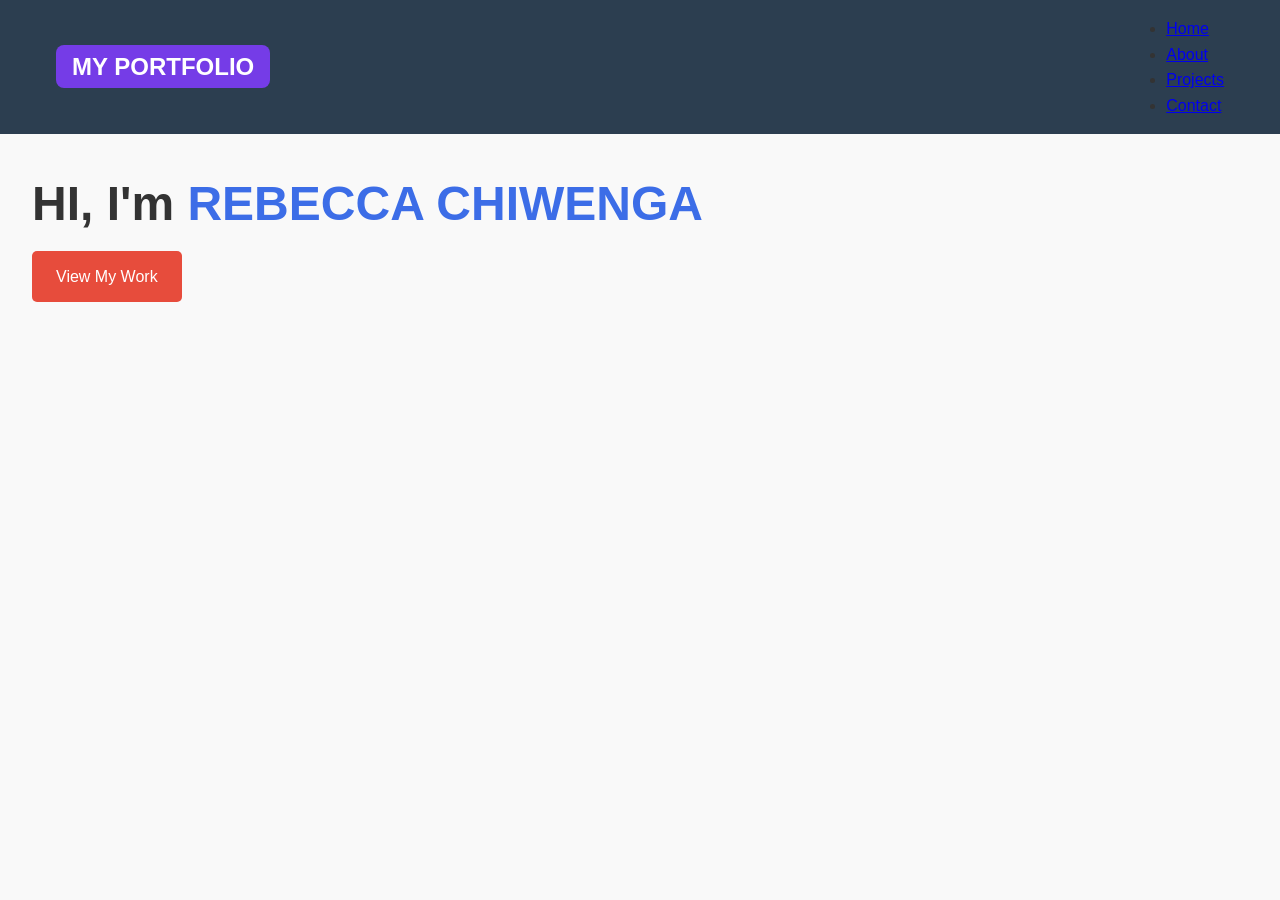
<file: index.html>
<!DOCTYPE html>
<html lang="en">
<head>
    <meta charset="UTF-8">
    <meta name="viewport" content="width=device-width, initial-scale=1.0">
    <title>My Portfolio</title>
    <link rel="stylesheet" href="style.css">
</head>
<body>

    <nav>
        <div class="nav-container">
            <div class="logo">
                <a href="index.html">MY PORTFOLIO</a>
            </div>
            <ul class="nav links">
                
               <li><a href="index.html"class="active">Home</a></li>
               <li><a href="about.html">About</a></li>
               <li><a href="projects.html">Projects</a></li>
               <li><a href="contact.html">Contact</a></li>
            </ul>
        </div>
    </nav>

    <section class="hero">
        <div class="hero-content">
           <div class="hero-text">
              <h1>HI, I'm <span class="highlight">REBECCA CHIWENGA</span></h1>
              <a href="projects.html" class="btn btn-primary">View My Work</a>
           </div>
        </div>
        <div class="avatar">
            <img src="avatar.png.jpg" alt="My Profile" style=" width:200px; height:200px;  border-radius:50%; object-fit: cover;
        
        <p>
            Hello! I am learning web development and building my portfolio.
        </p>
        <button>View My Work</button>
    </section>

</body>
</html>
</file>
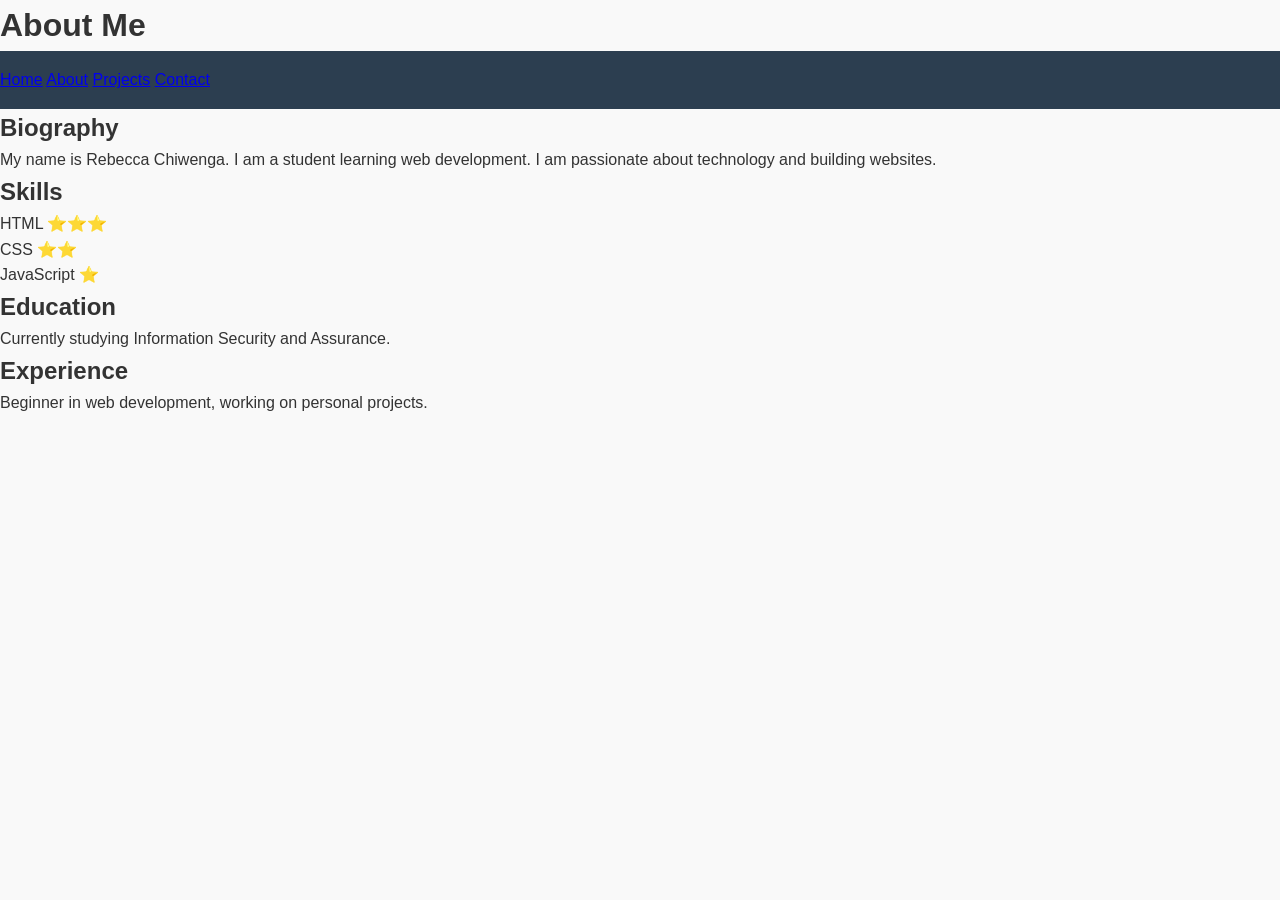
<file: about.html>
<!DOCTYPE html>
<html lang="en">
<head>
    <meta charset="UTF-8">
    <meta name="viewport" content="width=device-width, initial-scale=1.0">
    <title>About Me</title>
    <link rel="stylesheet" href="style.css">
</head>
<body>

    <header>
        <h1>About Me</h1>
    </header>

    <nav>
        <a href="index.html">Home</a>
        <a href="about.html">About</a>
        <a href="projects.html">Projects</a>
        <a href="contact.html">Contact</a>
    </nav>

    <section>
        <h2>Biography</h2>
        <p>
            My name is Rebecca Chiwenga. I am a student learning web development.
            I am passionate about technology and building websites.
        </p>

        <h2>Skills</h2>
        <ul>
            <li>HTML ⭐⭐⭐</li>
            <li>CSS ⭐⭐</li>
            <li>JavaScript ⭐</li>
        </ul>

        <h2>Education</h2>
        <p>
            Currently studying Information Security and Assurance.
        </p>

        <h2>Experience</h2>
        <p>
            Beginner in web development, working on personal projects.
        </p>
    </section>

</body>
</html>
</file>
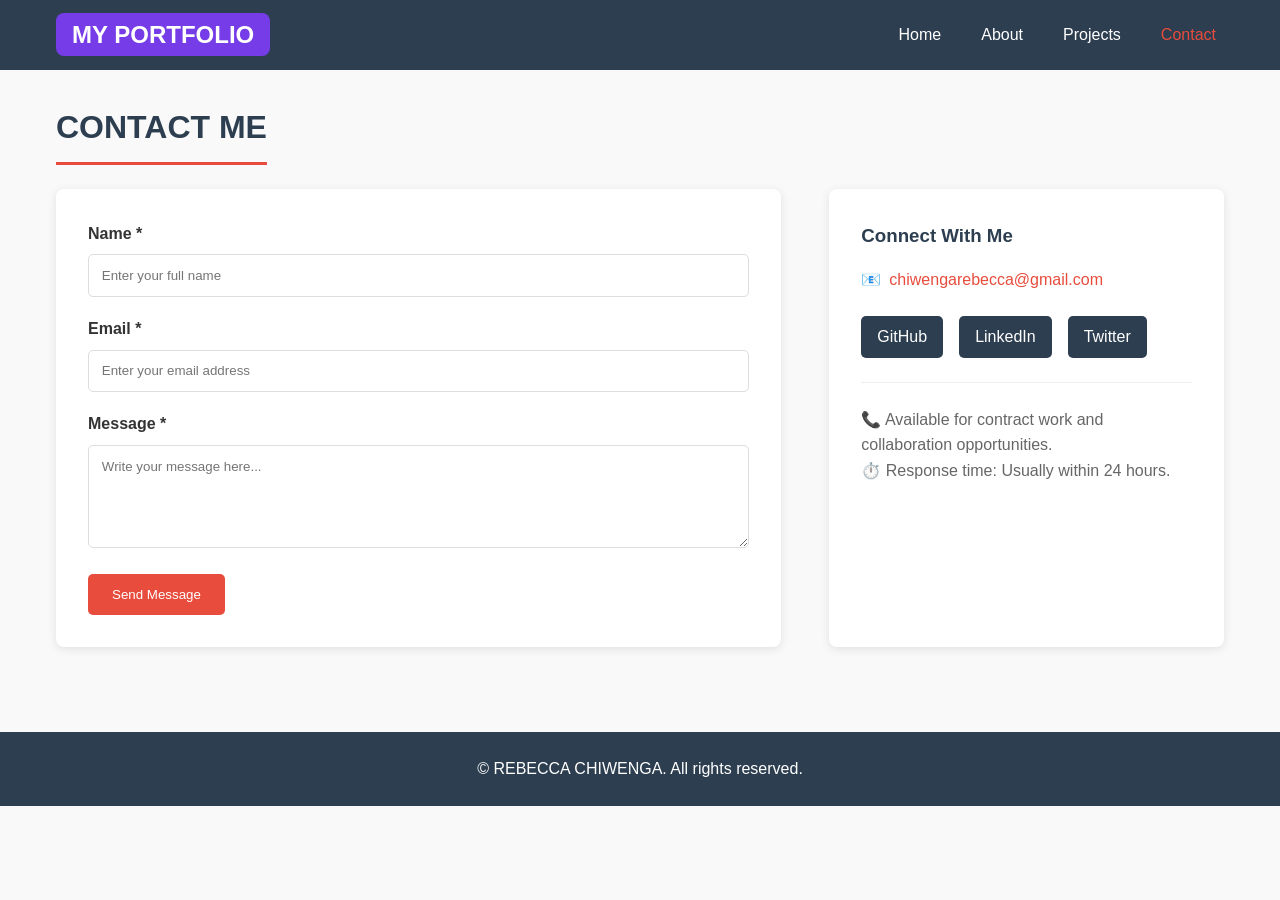
<file: contact.html>
<!DOCTYPE html>
<html lang="en">
<head>
    <meta charset="UTF-8">
    <meta name="viewport" content="width=device-width, initial-scale=1.0">
    <title>Contact | REBECCA CHIWENGA</title>
    <link rel="stylesheet" href="style.css">
</head>
<body>

    <nav>
        <div class="nav-container">
            <div class="logo">
                <a href="index.html">MY PORTFOLIO</a>
            </div>
            <ul class="nav-links">
                <li><a href="index.html">Home</a></li>
                <li><a href="about.html">About</a></li>
                <li><a href="projects.html">Projects</a></li>
                <li><a href="contact.html" class="active">Contact</a></li>
            </ul>
        </div>
    </nav>

    <main>
        <section class="contact-section">
            <h2>CONTACT ME</h2>
            <div class="contact-container">
                
                <div class="contact-form">
                    <form action="#" method="post">
                        <div class="form-group">
                            <label for="name">Name *</label>
                            <input type="text" id="name" name="name" required placeholder="Enter your full name">
                        </div>
                        
                        <div class="form-group">
                            <label for="email">Email *</label>
                            <input type="email" id="email" name="email" required placeholder="Enter your email address">
                        </div>
                        
                        <div class="form-group">
                            <label for="message">Message *</label>
                            <textarea id="message" name="message" rows="5" required placeholder="Write your message here..."></textarea>
                        </div>
                        
                        <button type="submit" class="btn btn-primary">Send Message</button>
                    </form>
                </div>

                <div class="contact-info">
                    <h3>Connect With Me</h3>
                    
                    <div class="contact-item">
                        <span>📧</span>
                        <a href="mailto:chiwengarebecca@gmail.com"> chiwengarebecca@gmail.com</a>
                    </div>
                    
                    <div class="social-links">
                        <a href="https://gitHub.com/becca-zw" class="social-icon">GitHub</a>
                        <a href="https://linkedin.com/in/rebeccachiwenga" class="social-icon">LinkedIn</a>
                        <a href="https:twitter.com/beccy" class="social-icon">Twitter</a>
                    </div>
                    
                    <div class="availability">
                        <p>📞 Available for contract work and collaboration opportunities.</p>
                        <p>⏱️ Response time: Usually within 24 hours.</p>
                    </div>
                </div>
            </div>
        </section>
    </main>

    <footer>
        <p>&copy; REBECCA CHIWENGA. All rights reserved.</p>
    </footer>

</body>
</html>
</file>
<file: style.css>
/* Personal Portfolio Website - Stylesheet */

* {
    margin: 0;
    padding: 0;
    box-sizing: border-box;
}

body {
    font-family: 'Segoe UI', Tahoma, Geneva, Verdana, sans-serif;
    line-height: 1.6;
    color: #333333;
    background-color: #f9f9f9;
}

nav {
    background-color: #2c3e50;
    padding: 1rem 0;
    position: sticky;
    top: 0;
    z-index: 100;
}

.nav-container {
    max-width: 1200px;
    margin: 0 auto;
    padding: 0 1rem;
    display: flex;
    justify-content: space-between;
    align-items: center;
    flex-wrap: wrap;
}

.logo a {
    color: white;
    font-size: 1.5rem;
    font-weight: bold;
    text-decoration: none;
    background-color: #753ce7;
    padding: 0.5rem 1rem;
    border-radius: 8px;
}

.nav-links {
    display: flex;
    list-style: none;
    gap: 1.5rem;
    flex-wrap: wrap;
}

.nav-links a {
    color: white;
    text-decoration: none;
    padding: 0.5rem;
    transition: color 0.3s ease;
}

.nav-links a:hover,
.nav-links a.active {
    color: #e74c3c;
}

main {
    max-width: 1200px;
    margin: 0 auto;
    padding: 2rem 1rem;
    min-height: 70vh;
}

.hero {
    padding: 2rem ;
}

.hero-content {
    display: flex;
    align-items: left;
    gap: 3rem;
    flex-wrap: wrap;
}

.hero-text {
    order: 2
    flex: 1;
}

.hero-text h1 {
    font-size: 2.5rem;
    margin-bottom: 0.5rem;
}

.highlight {
    color: #3c6de7;
}

.tagline {
    font-size: 1.2rem;
    color: #666;
    margin-bottom: 1rem;
}

.intro {
    margin-bottom: 1.5rem;
}

.hero-image {
    flex: 1;
    text-align: center;
}

.btn {
    display: inline-block;
    padding: 0.8rem 1.5rem;
    text-decoration: none;
    border-radius: 5px;
    transition: all 0.3s ease;
    cursor: pointer;
}

.btn-primary {
    background-color: #e74c3c;
    color: white;
    border: none;
}

.btn-primary:hover {
    background-color: #c0392b;
    transform: translateY(-2px);
}

.btn-small {
    display: inline-block;
    padding: 0.4rem 1rem;
    background-color: #3498db;
    color: white;
    text-decoration: none;
    border-radius: 3px;
    font-size: 0.9rem;
    margin-right: 0.5rem;
}

.btn-small:hover {
    background-color: #2980b9;
}

.about-section h2,
.projects-section h2,
.contact-section h2 {
    font-size: 2rem;
    margin-bottom: 1.5rem;
    color: #2c3e50;
    border-bottom: 3px solid #e74c3c;
    display: inline-block;
    padding-bottom: 0.5rem;
}

.bio {
    margin-bottom: 2rem;
    background-color: white;
    padding: 1.5rem;
    border-radius: 8px;
    box-shadow: 0 2px 5px rgba(0, 0, 0, 0.1);
}

.bio p {
    margin-bottom: 1rem;
}

.skills-section {
    margin-bottom: 2rem;
    background-color: white;
    padding: 1.5rem;
    border-radius: 8px;
    box-shadow: 0 2px 5px rgba(0,0,0,0.1);
}

.skills-section h3 {
    margin-bottom: 1rem;
    color: #2c3e50;
}

.skill {
    margin-bottom: 1rem;
}

.skill span {
    display: block;
    margin-bottom: 0.3rem;
    font-weight: bold;
}

.skill-bar {
    background-color: #e0e0e0;
    height: 25px;
    border-radius: 12px;
    overflow: hidden;
}

.skill-level {
    background-color: #e74c3c;
    color: white;
    text-align: right;
    padding-right: 10px;
    line-height: 25px;
    border-radius: 12px;
    font-size: 0.8rem;
}

.timeline-section {
    background-color: white;
    padding: 1.5rem;
    border-radius: 8px;
    box-shadow: 0 2px 5px rgba(0,0,0,0.1);
}

.timeline-section h3 {
    margin-bottom: 1rem;
    color: #2c3e50;
}

.timeline-item {
    margin-bottom: 1.5rem;
    padding-left: 1rem;
    border-left: 3px solid #e74c3c;
}

.timeline-year {
    font-weight: bold;
    color: #3c80e7;
    margin-bottom: 0.3rem;
}

.timeline-content h4 {
    margin-bottom: 0.3rem;
    color: #2c3e50;
}

.projects-section .section-desc {
    margin-bottom: 2rem;
    color: #666;
}

.projects-grid {
    display: grid;
    grid-template-columns: repeat(auto-fit, minmax(300px, 1fr));
    gap: 2rem;
}

.project-card {
    background-color: white;
    border-radius: 8px;
    overflow: hidden;
    box-shadow: 0 2px 10px rgba(0,0,0,0.1);
    transition: transform 0.3s ease;
}

.project-card:hover {
    transform: translateY(-5px);
}

.project-card img {
    width: 100%;
    height: 200px;
    object-fit: cover;
}

.project-info {
    padding: 1.5rem;
}

.project-info h3 {
    margin-bottom: 0.5rem;
    color: #2c3e50;
}

.project-info p {
    margin-bottom: 1rem;
    color: #666666;
}

.project-links {
    margin-top: 1rem;
}

.contact-container {
    display: flex;
    gap: 3rem;
    flex-wrap: wrap;
}

.contact-form {
    flex: 2;
    background-color: white;
    padding: 2rem;
    border-radius: 8px;
    box-shadow: 0 2px 10px rgba(0,0,0,0.1);
}

.form-group {
    margin-bottom: 1.2rem;
}

.form-group label {
    display: block;
    margin-bottom: 0.5rem;
    font-weight: bold;
}

.form-group input,
.form-group textarea {
    width: 100%;
    padding: 0.8rem;
    border: 1px solid #ddd;
    border-radius: 5px;
    font-family: inherit;
}

.form-group input:focus,
.form-group textarea:focus {
    outline: none;
    border-color: #e74c3c;
}

.contact-info {
    flex: 1;
    background-color: white;
    padding: 2rem;
    border-radius: 8px;
    box-shadow: 0 2px 10px rgba(0, 0, 0, 0.1);
}

.contact-info h3 {
    margin-bottom: 1rem;
    color: #2c3e50;
}

.contact-item {
    margin-bottom: 1rem;
    display: flex;
    align-items: center;
    gap: 0.5rem;
}

.contact-item a {
    color: #e74c3c;
    text-decoration: none;
}

.contact-item a:hover {
    text-decoration: underline;
}

.social-links {
    margin: 1.5rem 0;
    display: flex;
    gap: 1rem;
    flex-wrap: wrap;
}

.social-icon {
    display: inline-block;
    padding: 0.5rem 1rem;
    background-color: #2c3e50;
    color: white;
    text-decoration: none;
    border-radius: 5px;
    transition: background-color 0.3s ease;
}

.social-icon:hover {
    background-color: #e74c3c;
}

.availability {
    margin-top: 1.5rem;
    padding-top: 1.5rem;
    border-top: 1px solid #eee;
    color: #666;
}

footer {
    background-color: #2c3e50;
    color: white;
    text-align: center;
    padding: 1.5rem;
    margin-top: 2rem;
}

@media (min-width: 150px) {
    .hero-text h1 {
        font-size: 3rem;
    }
    
    .projects-grid {
        grid-template-columns: repeat(2, 1fr);
    }
}

@media (min-width: 1024px) {
    .projects-grid {
        grid-template-columns: repeat(3, 1fr);
    }
}

@media (max-width: 480px) {
    .nav-links {
        gap: 0.8rem;
    }
    .hero-content {
        flex-direction: column;
        text-align: center;
    }
    .hero-image{
        order: 2;
    }
    .hero-text h1 {
        font-size: 2rem;
        order 1
    }
    
    .contact-container {
        flex-direction: column;
    }
}
</file>
